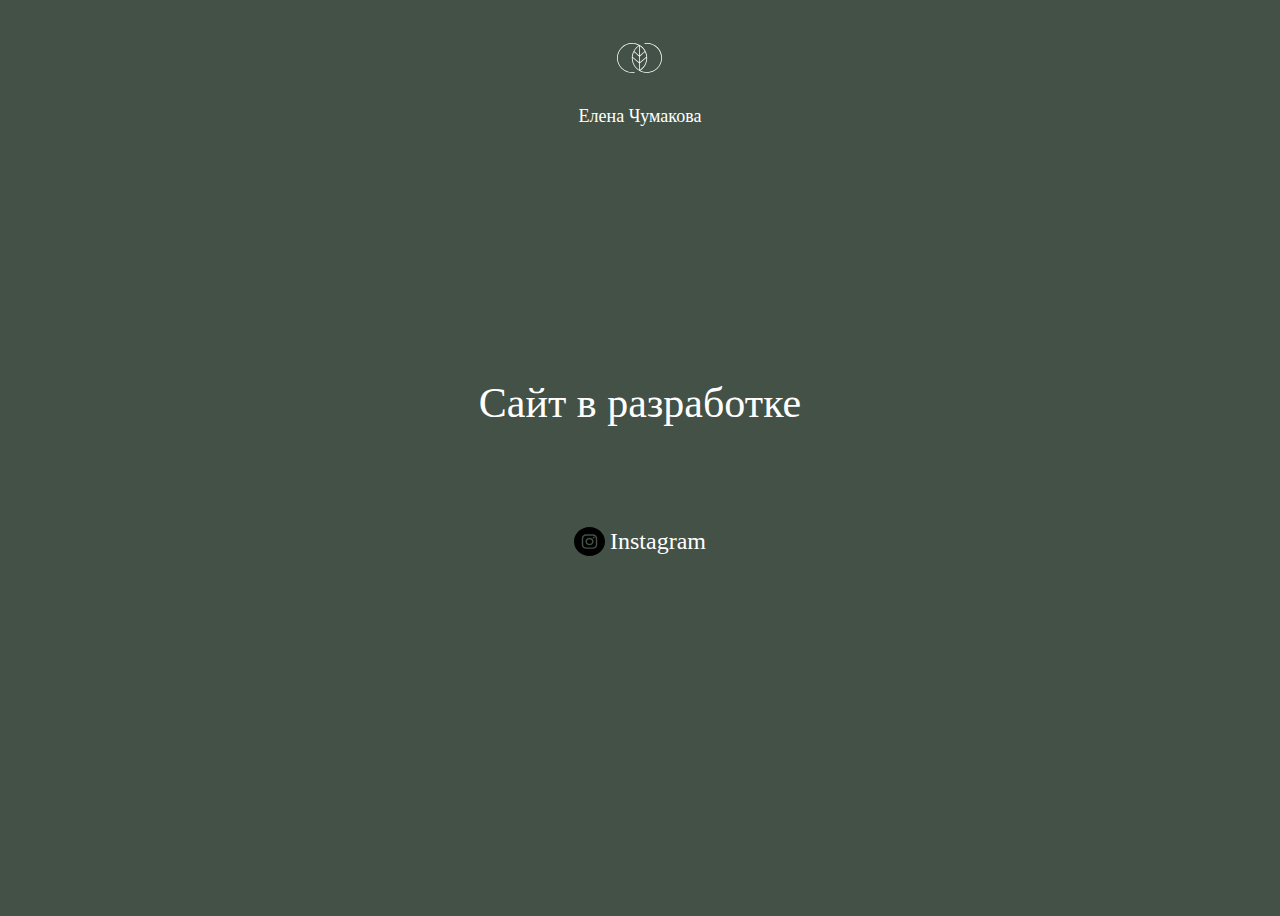
<file: index.html>
<!DOCTYPE html>
<html lang="en">
  <head>
    <meta charset="UTF-8" />
    <meta name="viewport" content="width=device-width, initial-scale=1.0" />
    <title>Soon</title>
    <link rel="stylesheet" href="./style.css" />
  </head>
  <body>
    <div id="container">
      <div id="img">
        <img src="./logo/Logo.svg" alt="" />
        <p>Елена Чумакова</p>
      </div>
      <div id="text">
        <p>Сайт в разработке</p>
        <a id="link" href="https://www.instagram.com/ciumacova.elena?igsh=cWxjNmF4OWkwNGdu"
          ><div id="instagram"></div>
          <p>Instagram</p></a
        >
      </div>
    </div>
  </body>
</html>
</file>
<file: style.css>
body {
    background-color: #435147 !important;
  }
  a {
    text-decoration: none;
    color: white;
  }
  a:active {

  }
  a:visited {
    color: white;
  }
  #container {
    height: 100vh;
    display: flex;
    justify-content: center;
    align-items: center;
  }
  #text {
    min-width: 378px;
    min-height: 420px;
    display: flex;
    flex-direction: column;
    justify-content: center;
    align-items: center;
    gap: 35px;
    /*background-color: rgb(255, 255, 255);*/
  }
  #text p {
    font-size: 42px;
    color: white;
    text-align: center;
  }
  #img {
    position: absolute;
    top: 2%;
    display: flex;
    flex-direction: column;
    align-items: center;
    gap: 15px;
    font-size: 18px;
    color: white;
  }
  #img img {
    width: 45px;
    margin-top: 25px;
  }
  #instagram {
    width: 31px;
    height: 29px;
    background-image: url("images/social_3.svg");
    background-repeat: no-repeat;
    background-position: center;
    background-size: cover;
  }
  #link {
    width: max-content;
    display: flex;
    align-items: center;
    gap: 5px;
  }
  #link p {
    font-size: 1.5rem;
  }
</file>
